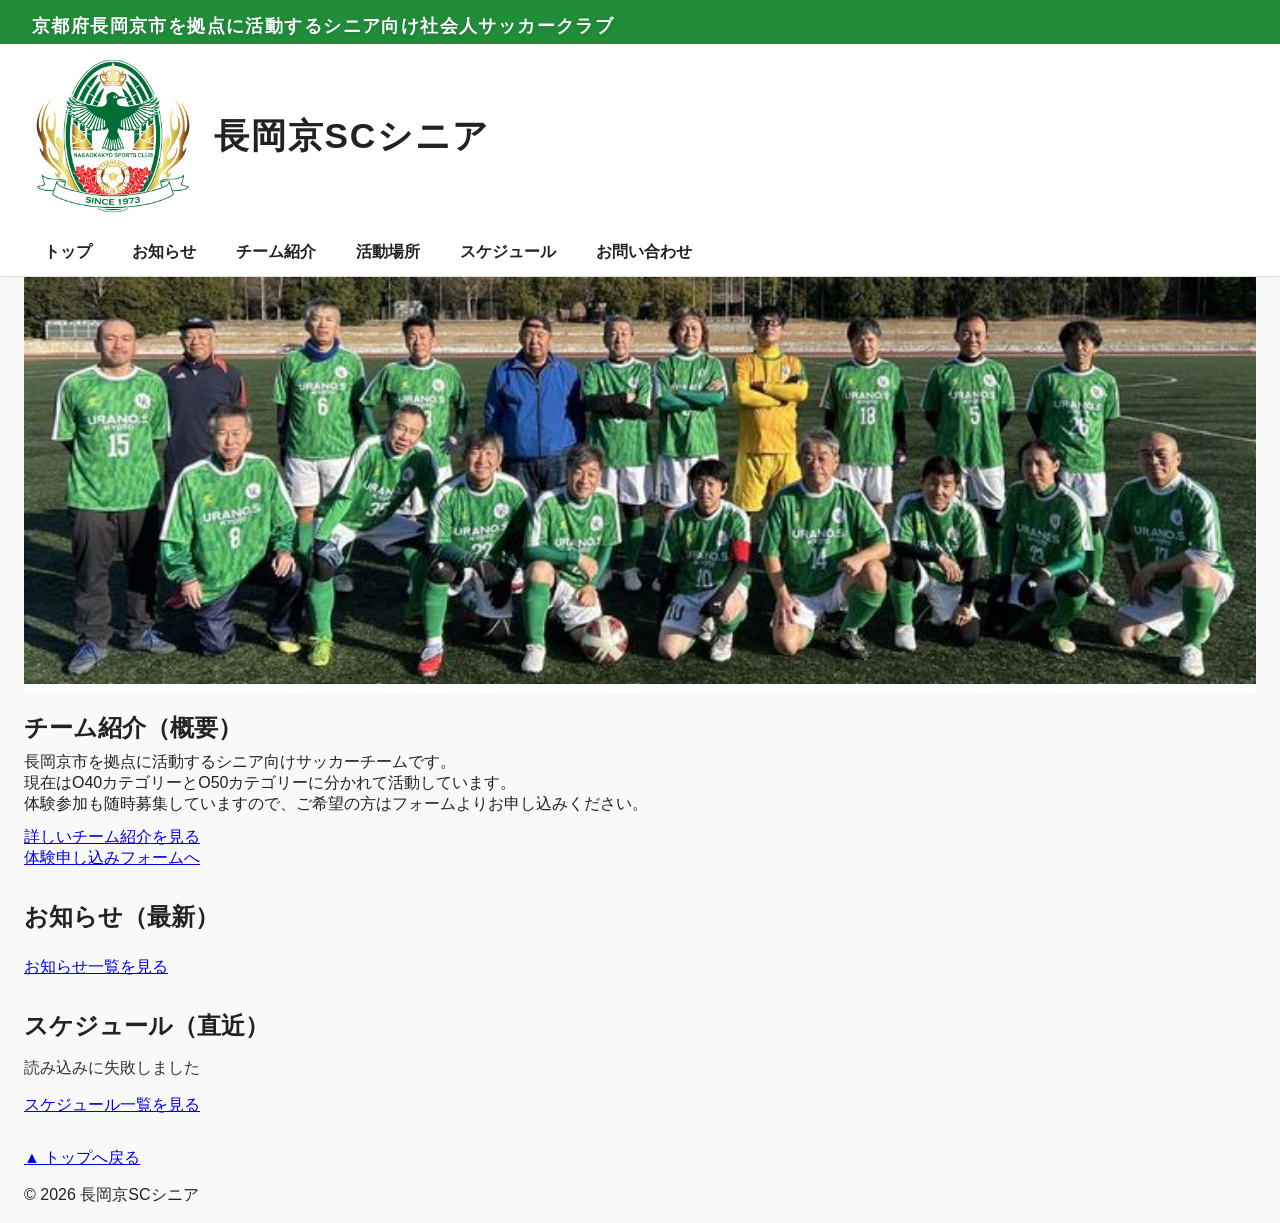
<file: index.html>
<!DOCTYPE html>
<html lang="ja">
<head>
    <meta charset="UTF-8">
    <meta name="viewport" content="width=device-width, initial-scale=1.0">
    <title>長岡京SCシニア｜京都府長岡京市を拠点に活動するシニア向け社会人サッカークラブ</title>
    <meta name="description"
        content="京都府長岡京市で活動するシニア向け社会人サッカークラブ『長岡京SCシニア』の公式サイト。活動スケジュール、お知らせ、体験参加、メンバー募集等の情報を掲載しています。">
    <meta property="og:title"
        content="長岡京SCシニア｜京都府長岡京市を拠点に活動するシニア向け社会人サッカークラブ">
    <meta property="og:description"
        content="京都府長岡京市で活動するシニア向け社会人サッカークラブ『長岡京SCシニア』の公式サイト。活動スケジュール、お知らせ、体験参加、メンバー募集等の情報を掲載しています。">
    <meta property="og:image" content="https://nagaokakyo-sc.github.io/images/logo.png">
    <meta property="og:url" content="https://nagaokakyo-sc.github.io/">
    <meta property="og:type" content="website">
    <meta property="og:locale" content="ja_JP">
    <meta name="twitter:card" content="summary_large_image">
    <meta name="twitter:image" content="https://nagaokakyo-sc.github.io/images/logo.png">
    <link rel="canonical" href="https://nagaokakyo-sc.github.io/">
    <link rel="icon" href="images/favicon.png" type="image/png">
    <link rel="apple-touch-icon" href="images/logo.png">
    <link rel="stylesheet" href="css/style.css">
</head>
<body>
    <div id="header"></div>
    <main>
        <div class="top-image" id="top">
            <picture>
                <source srcset="images/top-image_mini.jpg" media="(max-width: 768px)">
                <source srcset="images/top-image.webp" type="image/webp">
                <source srcset="images/top-image.jpg" type="image/jpeg">
                <img src="images/top-image.jpg" alt="チームの集合写真">
            </picture>
        </div>
        <section class="home-about">
            <h2>チーム紹介（概要）</h2>
            <p>長岡京市を拠点に活動するシニア向けサッカーチームです。
            <br>現在はO40カテゴリーとO50カテゴリーに分かれて活動しています。
            <br>体験参加も随時募集していますので、ご希望の方はフォームよりお申し込みください。
            </p>
            <a href="about.html">詳しいチーム紹介を見る</a>
            <br>
            <a href="contact.html">体験申し込みフォームへ</a>
        </section>
        <section class="home-news">
            <h2>お知らせ（最新）</h2>
            <div id="top-news"></div>
            <a href="news.html">お知らせ一覧を見る</a>
        </section>
        <section class="home-schedule">
            <h2>スケジュール（直近）</h2>
            <ul id="top-schedule">
                <li>読み込み中...</li>
            </ul>
            <a href="schedule.html" class="more">スケジュール一覧を見る</a>
        </section>
    </main>
    <div id="footer"></div>
    <script src="js/script.js"></script>
</body>
</html>
</file>
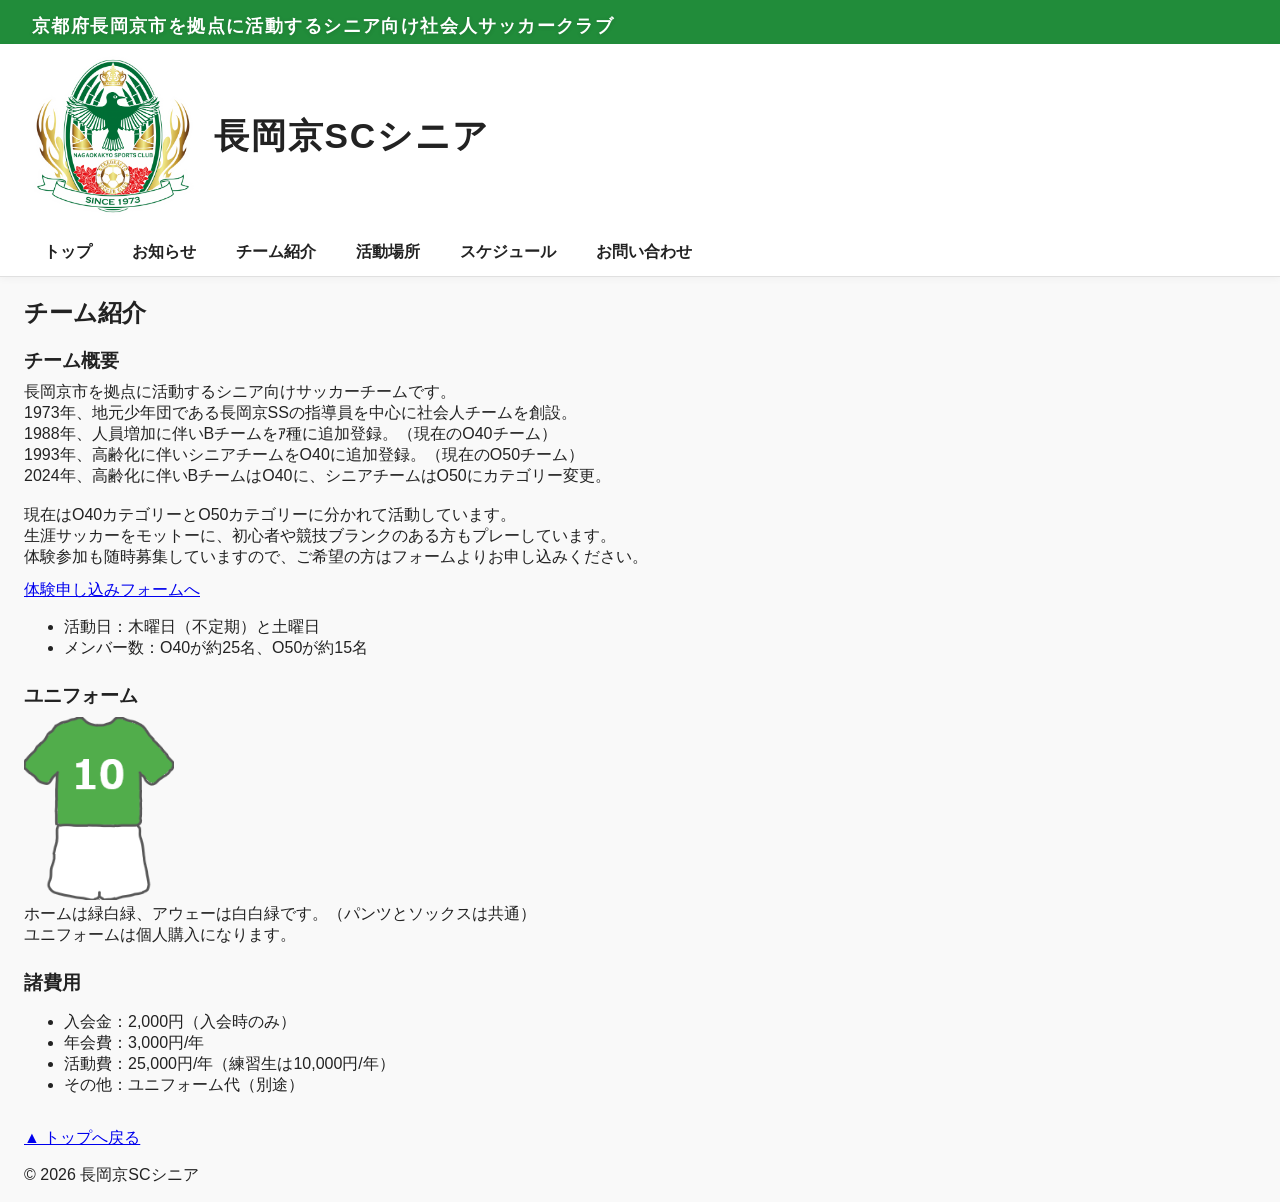
<file: about.html>
<!DOCTYPE html>
<html lang="ja">
<head>
    <meta charset="UTF-8">
    <meta name="viewport" content="width=device-width, initial-scale=1.0">
    <title>チーム紹介 - 長岡京SCシニア</title>
    <link rel="stylesheet" href="css/style.css">
</head>
<body>
    <div id="header"></div>
    <main>
        <section id="about">
            <h2>チーム紹介</h2>
            <div id="about-team">
                <h3>チーム概要</h3>
                <p>長岡京市を拠点に活動するシニア向けサッカーチームです。
                <br>1973年、地元少年団である長岡京SSの指導員を中心に社会人チームを創設。
                <br>1988年、人員増加に伴いBチームをｱ種に追加登録。（現在のO40チーム）
                <br>1993年、高齢化に伴いシニアチームをO40に追加登録。（現在のO50チーム）
                <br>2024年、高齢化に伴いBチームはO40に、シニアチームはO50にカテゴリー変更。
                <br>
                <br>現在はO40カテゴリーとO50カテゴリーに分かれて活動しています。
                <br>生涯サッカーをモットーに、初心者や競技ブランクのある方もプレーしています。
                <br>体験参加も随時募集していますので、ご希望の方はフォームよりお申し込みください。
                </p>
                <a href="contact.html">体験申し込みフォームへ</a> 
                <ul>
                    <li>活動日：木曜日（不定期）と土曜日</li>
                    <li>メンバー数：O40が約25名、O50が約15名</li>
                </ul>
            </div>
            <div id="about-uniform">
                <h3>ユニフォーム</h3>
                <img src="images/uniform_home.png" alt="ユニフォームデザイン" class="uniform-img">
                <p>ホームは緑白緑、アウェーは白白緑です。（パンツとソックスは共通）
                <br>ユニフォームは個人購入になります。
                </p>
            </div> 
           <div id="about-costs">
                <h3>諸費用</h3>
                <ul>
                    <li>入会金：2,000円（入会時のみ）</li>
                    <li>年会費：3,000円/年</li>
                    <li>活動費：25,000円/年（練習生は10,000円/年）</li>
                    <li>その他：ユニフォーム代（別途）</li>
                </ul>
            </div>
        </section>
    </main>
    <div id="footer"></div>
    <script src="js/script.js"></script>
</body>
</html>
</file>
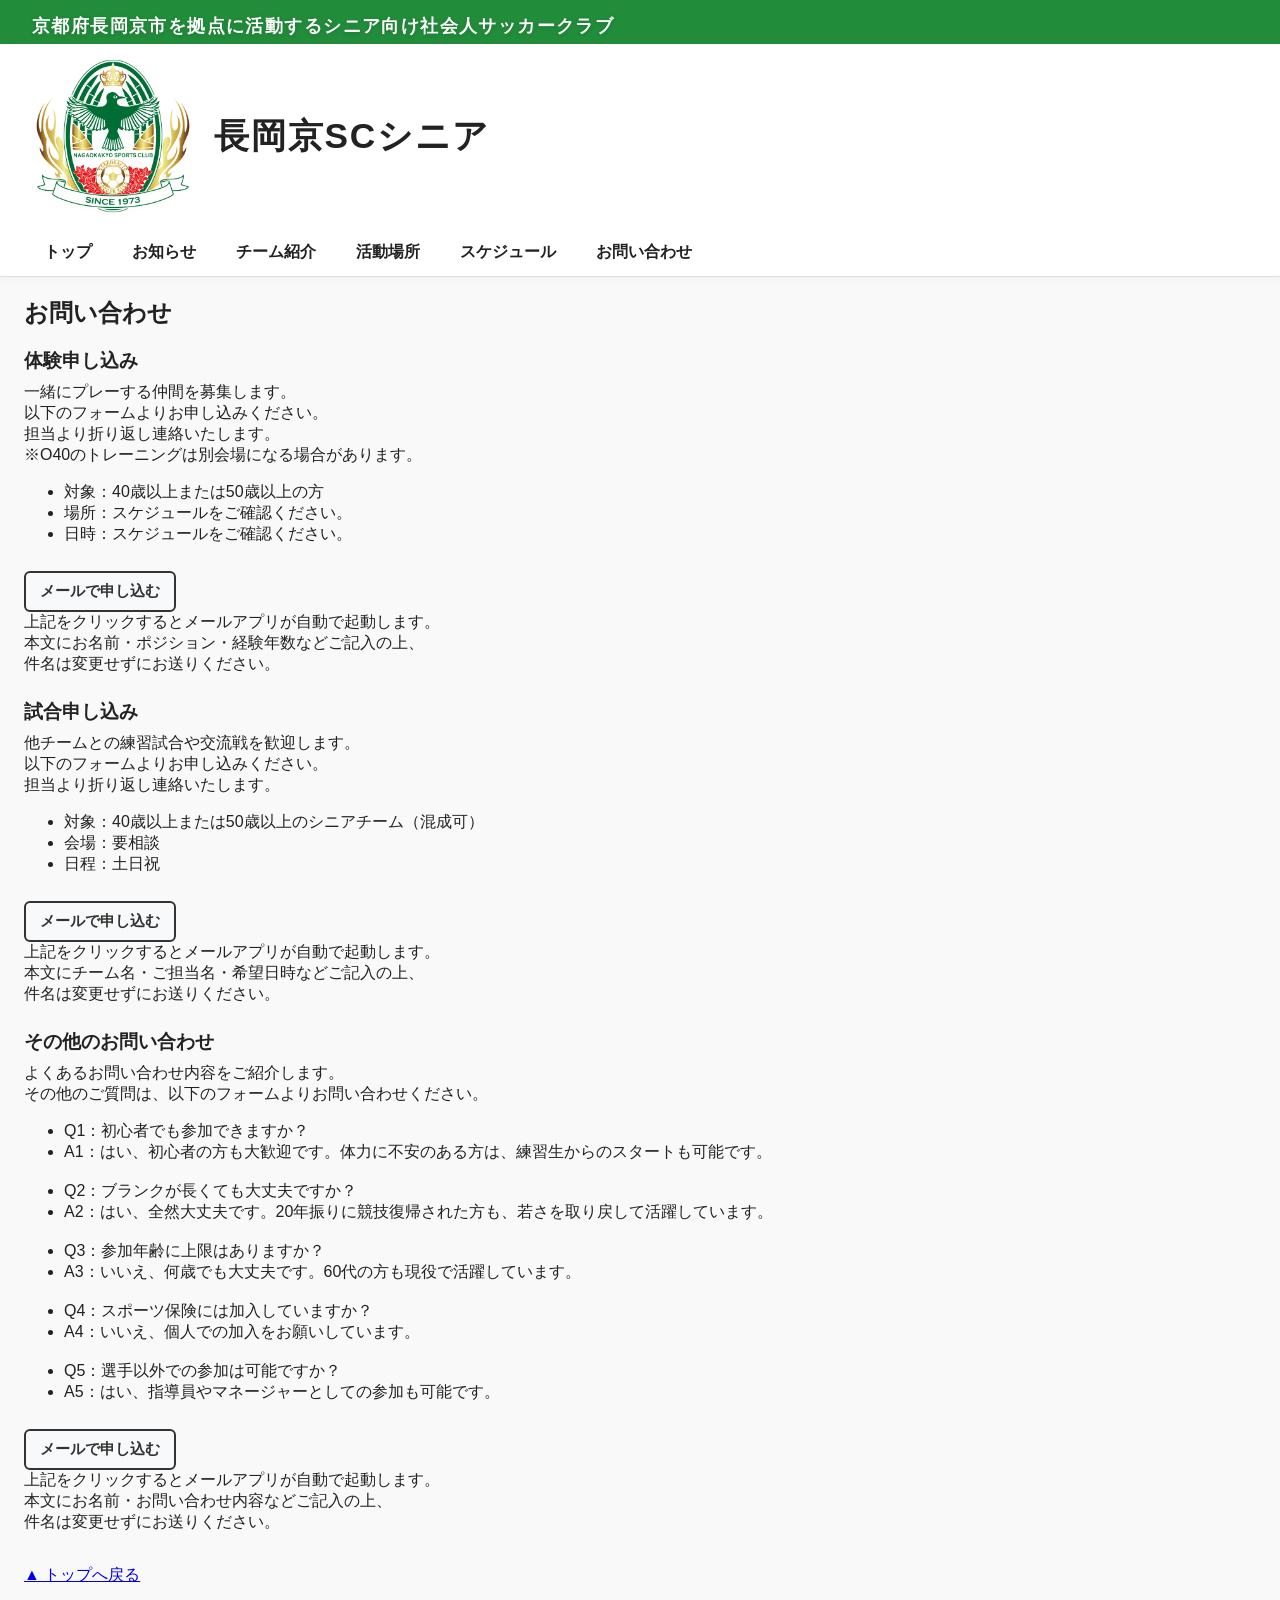
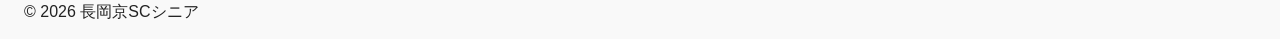
<file: contact.html>
<!DOCTYPE html>
<html lang="ja">
<head>
    <meta charset="UTF-8">
    <meta name="viewport" content="width=device-width, initial-scale=1.0">
    <title>お問い合わせ - 長岡京SCシニア</title>
    <link rel="stylesheet" href="css/style.css">
</head>
<body>
    <div id="header"></div>
    <main>
        <section id="contact">
            <h2>お問い合わせ</h2>
            <div id="contact-trial">
                <h3>体験申し込み</h3>
                <p>一緒にプレーする仲間を募集します。
                <br>以下のフォームよりお申し込みください。
                <br>担当より折り返し連絡いたします。
                <br>※O40のトレーニングは別会場になる場合があります。</p>
                <ul>
                    <li>対象：40歳以上または50歳以上の方</li>
                    <li>場所：スケジュールをご確認ください。</li>
                    <li>日時：スケジュールをご確認ください。</li>
                </ul>
                <a class="mail-btn" href="mailto:nagaokakyo-sc@googlegroups.com?subject=Trial%20Entry">
                メールで申し込む
                </a>
                <p>上記をクリックするとメールアプリが自動で起動します。
                <br>本文にお名前・ポジション・経験年数などご記入の上、
                <br>件名は変更せずにお送りください。
                </p>
            </div>
            <div id="contact-entry">
                <h3>試合申し込み</h3>
                <p>他チームとの練習試合や交流戦を歓迎します。
                <br>以下のフォームよりお申し込みください。
                <br>担当より折り返し連絡いたします。</p>
                <ul>
                    <li>対象：40歳以上または50歳以上のシニアチーム（混成可）</li>
                    <li>会場：要相談</li>
                    <li>日程：土日祝</li>
                </ul>
                <a class="mail-btn" href="mailto:nagaokakyo-sc@googlegroups.com?subject=match%20Request">
                メールで申し込む
                </a>
                <p>上記をクリックするとメールアプリが自動で起動します。
                <br>本文にチーム名・ご担当名・希望日時などご記入の上、
                <br>件名は変更せずにお送りください。
                </p>
            </div>
            <div id="contact-faq">
                <h3>その他のお問い合わせ</h3>
                <p>よくあるお問い合わせ内容をご紹介します。
                <br>その他のご質問は、以下のフォームよりお問い合わせください。</p>
                <ul>
                    <li>Q1：初心者でも参加できますか？</li>
                    <li>A1：はい、初心者の方も大歓迎です。体力に不安のある方は、練習生からのスタートも可能です。</li>
                    <br>
                    <li>Q2：ブランクが長くても大丈夫ですか？</li>
                    <li>A2：はい、全然大丈夫です。20年振りに競技復帰された方も、若さを取り戻して活躍しています。</li>
                    <br>
                    <li>Q3：参加年齢に上限はありますか？</li>
                    <li>A3：いいえ、何歳でも大丈夫です。60代の方も現役で活躍しています。</li>
                    <br>
                    <li>Q4：スポーツ保険には加入していますか？</li>
                    <li>A4：いいえ、個人での加入をお願いしています。</li>
                    <br>
                    <li>Q5：選手以外での参加は可能ですか？</li>
                    <li>A5：はい、指導員やマネージャーとしての参加も可能です。</li>
                </ul>
                <a class="mail-btn" href="mailto:nagaokakyo-sc@googlegroups.com?subject=Contact">
                メールで申し込む
                </a>
                <p>上記をクリックするとメールアプリが自動で起動します。
                <br>本文にお名前・お問い合わせ内容などご記入の上、
                <br>件名は変更せずにお送りください。
                </p>
            </div>
        </section>
    </main>
    <div id="footer"></div>
    <script src="js/script.js"></script>
</body>
</html>
</file>
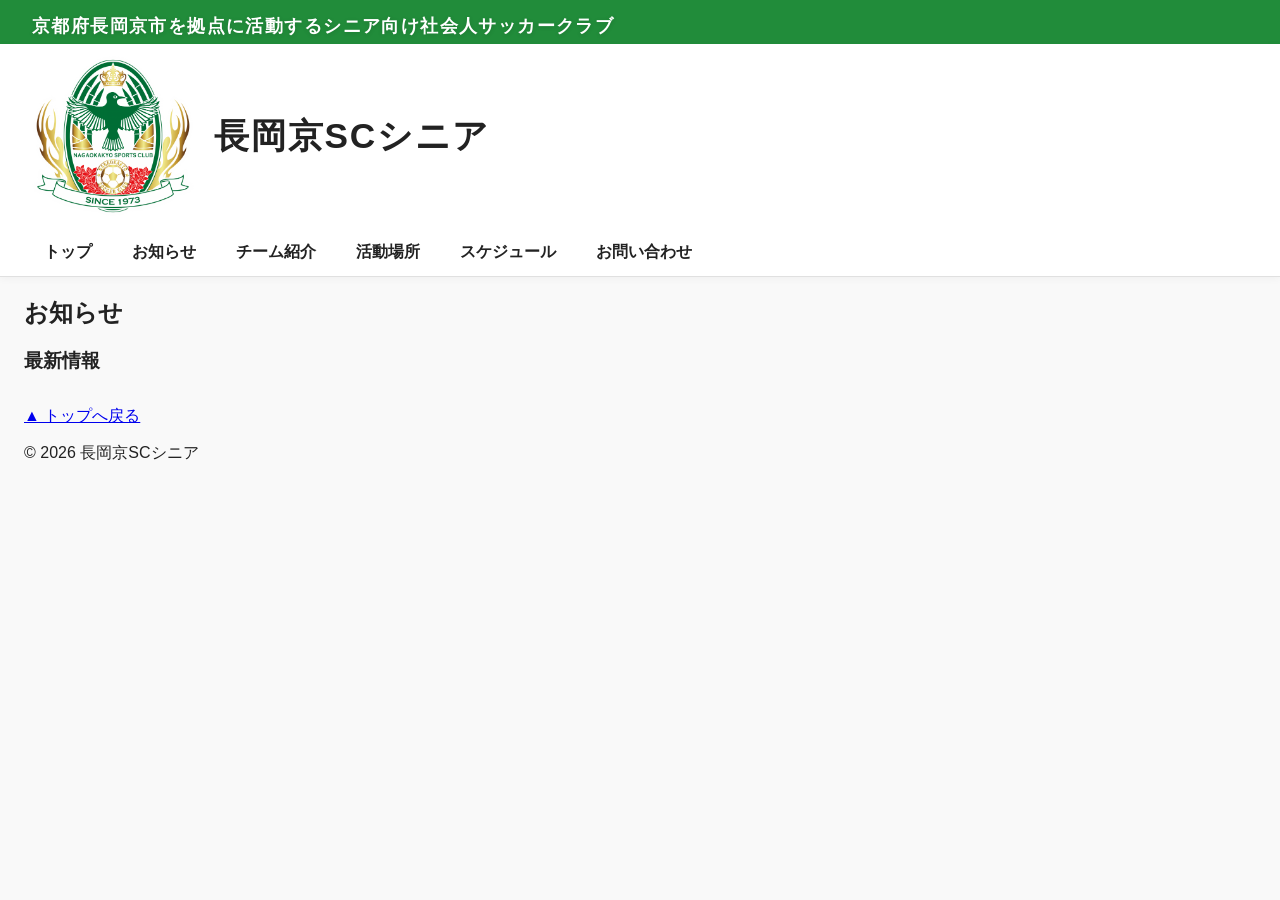
<file: news.html>
<!DOCTYPE html>
<html lang="ja">
<head>
    <meta charset="UTF-8">
    <meta name="viewport" content="width=device-width, initial-scale=1.0">
    <title>お知らせ - 長岡京SCシニア</title>
    <link rel="stylesheet" href="css/style.css">
</head>
<body>
    <div id="header"></div>
    <main>
        <section id="news">
            <h2>お知らせ</h2>
            <h3>最新情報</h3>
            <div id="news-list"></div>

        </section>
    </main>
    <div id="footer"></div>
    <script src="js/script.js"></script>
</body>
</html>
</file>
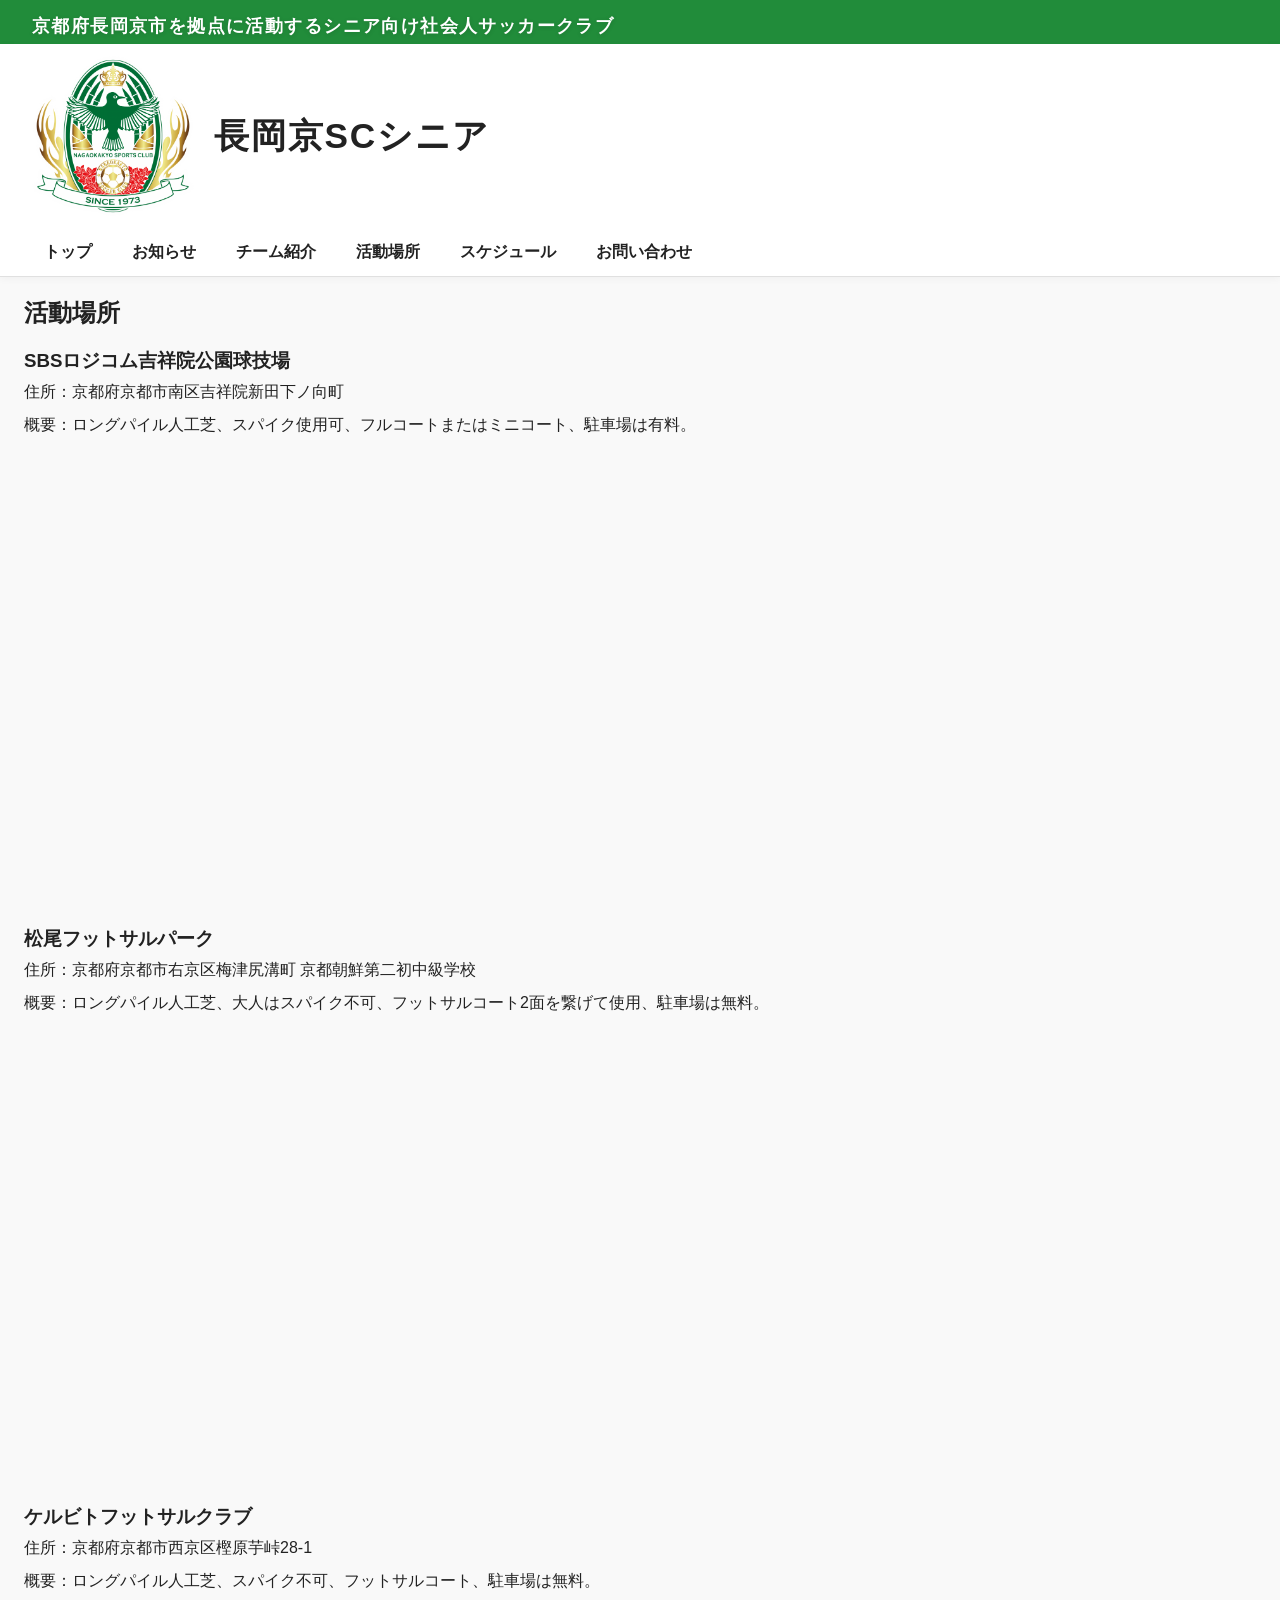
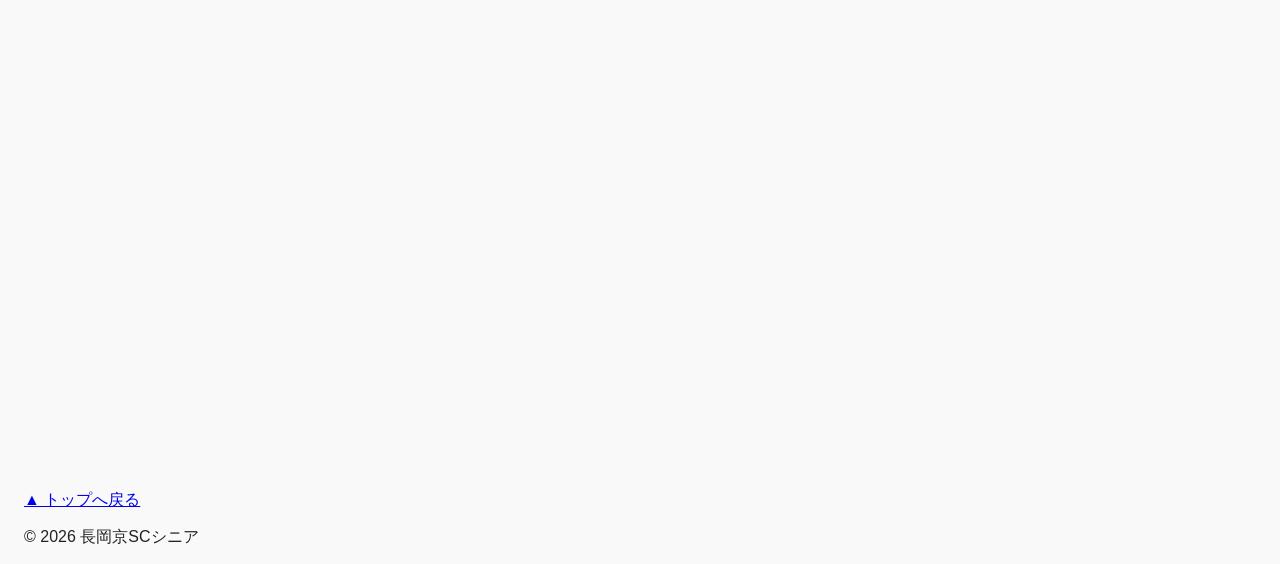
<file: place.html>
<!DOCTYPE html>
<html lang="ja">
<head>
    <meta charset="UTF-8">
    <meta name="viewport" content="width=device-width, initial-scale=1.0">
    <title>活動場所 - 長岡京SCシニア</title>
    <link rel="stylesheet" href="css/style.css">
</head>
<body>
    <div id="header"></div>
    <main>
        <section id="place">
            <h2>活動場所</h2>
            <div id="place-kichion">
                <h3>SBSロジコム吉祥院公園球技場</h3>
                <p>住所：京都府京都市南区吉祥院新田下ノ向町</p>
                <p>概要：ロングパイル人工芝、スパイク使用可、フルコートまたはミニコート、駐車場は有料。</p>
                <iframe
                class="map-frame"
                src="https://www.google.com/maps/embed?pb=!1m18!1m12!1m3!1d3269.4378060355634!2d135.72172177634548!3d34.97069696867728!2m3!1f0!2f0!3f0!3m2!1i1024!2i768!4f13.1!3m3!1m2!1s0x6001067087cbf1ab%3A0xe605df4f07c1ecc0!2z5ZCJ56Wl6Zmi5YWs5ZySIOeQg-aKgOWgtA!5e0!3m2!1sja!2sjp!4v1777557221866!5m2!1sja!2sjp"
                allowfullscreen
                loading="lazy"
                referrerpolicy="no-referrer-when-downgrade">
                </iframe>
            </div>
            <div id="place-matsuo">
                <h3>松尾フットサルパーク</h3>
                <p>住所：京都府京都市右京区梅津尻溝町 京都朝鮮第二初中級学校</p>
                <p>概要：ロングパイル人工芝、大人はスパイク不可、フットサルコート2面を繋げて使用、駐車場は無料。</p>
                <iframe
                class="map-frame"
                src="https://www.google.com/maps/embed?pb=!1m18!1m12!1m3!1d3268.1608804830253!2d135.6884255763463!3d35.00267766694921!2m3!1f0!2f0!3f0!3m2!1i1024!2i768!4f13.1!3m3!1m2!1s0x600107bc8225b0a1%3A0xbcfc135a26f190dc!2z5p2-5bC-44OV44OD44OI44K144Or44OR44O844Kv!5e0!3m2!1sja!2sjp!4v1777557414584!5m2!1sja!2sjp"
                allowfullscreen
                loading="lazy"
                referrerpolicy="no-referrer-when-downgrade">
                </iframe>
            </div>
            <div id="place-kelubito">
                <h3>ケルビトフットサルクラブ</h3>
                <p>住所：京都府京都市西京区樫原芋峠28-1</p>
                <p>概要：ロングパイル人工芝、スパイク不可、フットサルコート、駐車場は無料。</p>
                <iframe
                class="map-frame"
                src="https://www.google.com/maps/embed?pb=!1m18!1m12!1m3!1d3269.4328409648724!2d135.6777290763454!3d34.97082136867036!2m3!1f0!2f0!3f0!3m2!1i1024!2i768!4f13.1!3m3!1m2!1s0x600106d1f1861243%3A0x1d166954e4f77442!2z44Kx44Or44OT44OI44OV44OD44OI44K144Or44Kv44Op44OW!5e0!3m2!1sja!2sjp!4v1777557463531!5m2!1sja!2sjp"
                allowfullscreen
                loading="lazy"
                referrerpolicy="no-referrer-when-downgrade">
                </iframe>
            </div>
        </section>
    </main>
    <div id="footer"></div>
    <script src="js/script.js"></script>
</body>
</html>
</file>
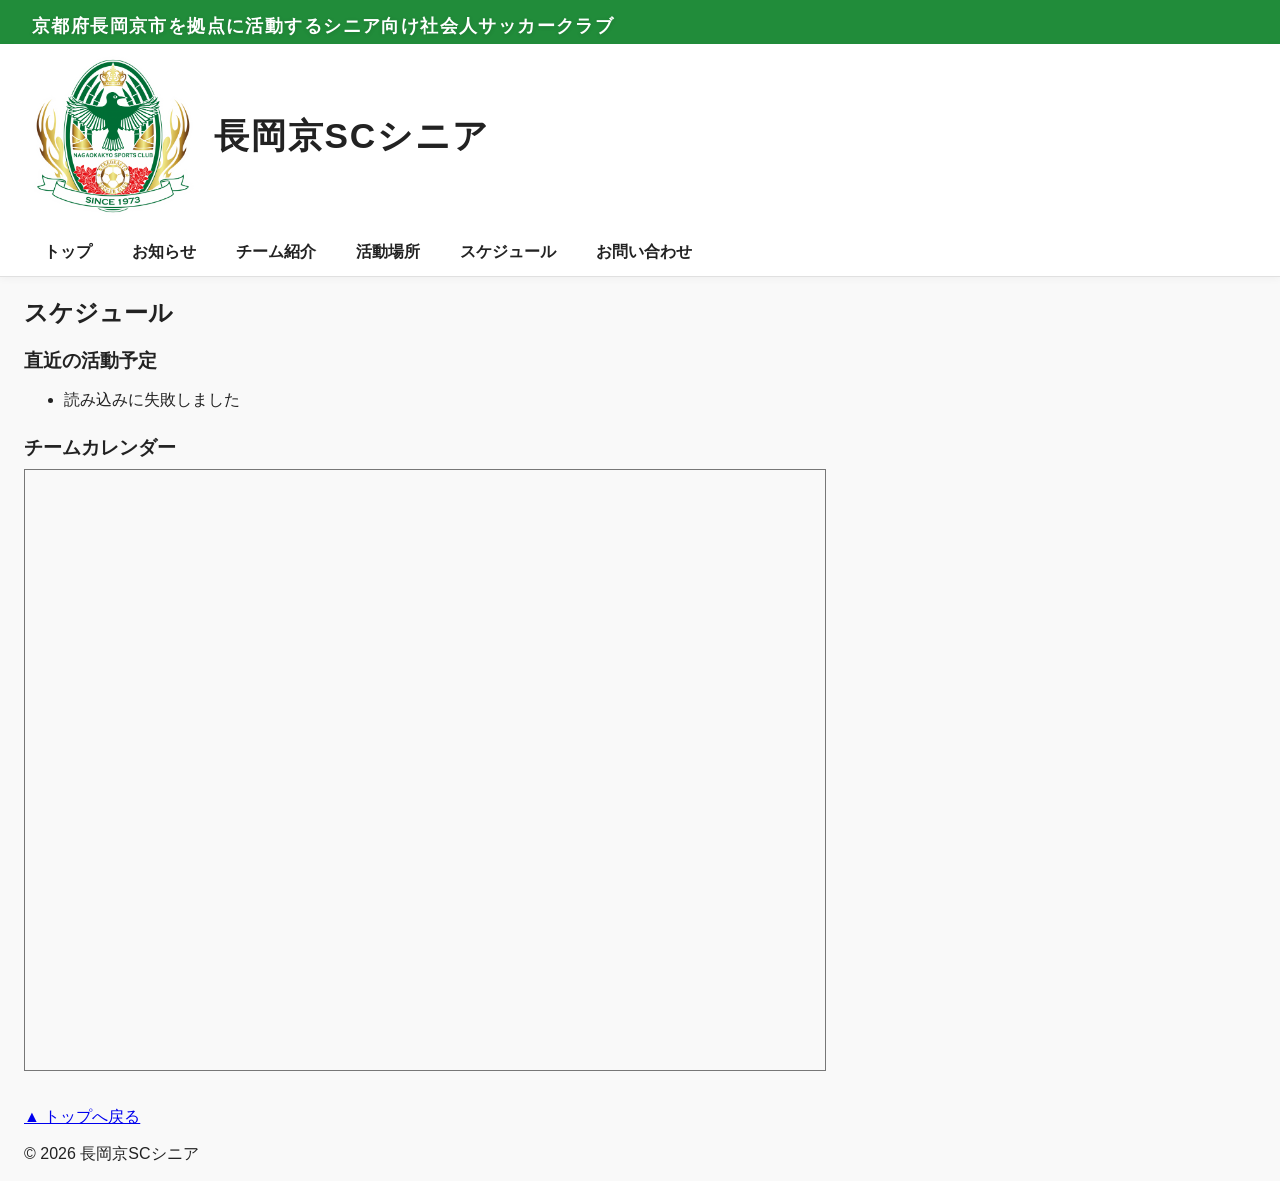
<file: schedule.html>
<!DOCTYPE html>
<html lang="ja">
<head>
    <meta charset="UTF-8">
    <meta name="viewport" content="width=device-width, initial-scale=1.0">
    <title>スケジュール - 長岡京SCシニア</title>
    <link rel="stylesheet" href="css/style.css">
</head>
<body>
    <div id="header"></div>
    <main>
        <section id="schedule">
            <h2>スケジュール</h2>
            <!-- 共通：リスト -->
            <div id="schedule-list">
                <h3>直近の活動予定</h3>
                <ul id="schedule-list-items"></ul>
            </div>
            <!-- PC専用：カレンダー -->
            <div id="schedule-calendar" class="pc-only">
                <h3>チームカレンダー</h3>
                <iframe id="calendar" class="calendar-frame"></iframe>
            </div>
        </section>
    </main>
    <div id="footer"></div>
    <script src="js/script.js"></script></body>
</html>
</file>
<file: css/style.css>
/* ===== ベース ===== */
body {
  font-family: 'Meiryo', 'Yu Gothic', 'Hiragino Kaku Gothic ProN', sans-serif;
  margin: 0;
  background: #f9f9f9;
  color: #222;
}

/* ===== レイアウト ===== */
main,
footer {
  padding-left: 24px;
  padding-right: 24px;
  box-sizing: border-box;
}

main section {
  margin-bottom: 32px;
}

main section h2,
main section h3 {
  margin-bottom: 8px;
}

main section p {
  margin-top: 0;
  margin-bottom: 12px;
}

main section > div {
  margin-bottom: 24px;
}

main section > div:last-child {
  margin-bottom: 0;
}

/* ===== 共通コンポーネント ===== */
a.mail-btn {
  display: inline-block;
  background: #f8f9fa;
  color: #333;
  padding: 8px 14px;
  margin-top: 10px;
  border: 2px solid #333;
  border-radius: 6px;
  text-decoration: none;
  font-weight: bold;
  font-size: 0.95em;
  transition: all 0.2s;
}

a.mail-btn:hover {
  background: #333;
  color: #fff;
}

/* ===== キャッチコピー ===== */
.catchphrase-bar {
  background: #218c3a;
  padding: 6px 0;
  text-align: left;
}

.catchphrase {
  color: #fff;
  font-size: 1.1em;
  margin: 0;
  padding: 8px 24px 0 32px;
  font-weight: bold;
  letter-spacing: 0.08em;
  text-shadow: 0 1px 4px rgba(0,0,0,0.15);
}

/* ===== ヘッダー ===== */
.main-header {
  background: #fff;
  box-shadow: 0 2px 8px rgba(0,0,0,0.04);
}

.logo-title-bar {
  display: flex;
  align-items: center;
  padding: 12px 32px;
}

.logo-link {
  display: flex;
  align-items: center;
  gap: 20px;
  text-decoration: none;
  color: inherit;
}

.logo {
  height: 10em;
}

.site-title {
  font-size: 2.2em;
  font-weight: bold;
  letter-spacing: 0.05em;
}

/* ===== ナビ（PC） ===== */
.main-nav-bar {
  background: #fff;
  border-bottom: 1px solid #e0e0e0;
}

.main-nav-bar ul {
  display: flex;
  gap: 16px;
  list-style: none;
  margin: 0;
  padding: 0 32px;
  height: 48px;
  align-items: center;
}

.main-nav-bar a {
  color: #222;
  text-decoration: none;
  font-weight: bold;
  padding: 8px 12px;
  border-radius: 4px;
  transition: background 0.2s;
}

.main-nav-bar a:hover {
  background: #e8f5e9;
}

/* ===== ナビ（スマホ） ===== */
.section-links {
  background: #fff;
  border-bottom: 1px solid #e0e0e0;
  padding: 12px 16px;
  display: none;
}

.section-links ul {
  display: grid;
  gap: 12px;
  list-style: none;
  margin: 0;
  padding: 0;
}

.section-links a {
  display: block;
  color: #222;
  text-decoration: none;
  font-weight: bold;
  padding: 14px 16px;
  border-radius: 8px;
  border: 1px solid #e0e0e0;
  background: #fafafa;
  transition: background 0.2s, border-color 0.2s;
}

.section-links a:hover {
  background: #e8f5e9;
  border-color: #c8e6c9;
}

/* ===== 画像 ===== */
.top-image {
  background: #fff;
  padding-bottom: 8px;
}

.top-image img {
  display: block;
  width: 100%;
  height: auto;
}

.uniform-img {
  max-width: 150px;
  width: 100%;
}

/* ===== ニュース ===== */
.feed-item {
  display: flex;
  align-items: center;
  margin-bottom: 16px;
  border-bottom: 1px solid #eee;
  padding-bottom: 12px;
}

.feed-thumb {
  width: 110px;
  height: 100px;
  object-fit: cover;
  margin-right: 12px;
  border-radius: 4px;
  flex-shrink: 0;
}

.feed-content {
  flex: 1;
}

.feed-title {
  display: block;
  color: #0066cc;
  text-decoration: none;
  font-weight: bold;
  margin-bottom: 4px;
}

.feed-title:hover {
  text-decoration: underline;
}

.feed-text {
  font-size: 0.85em;
  color: #333;
}

.top-news-item {
  margin-bottom: 8px;
}

.top-news-item a {
  text-decoration: none;
  color: #333;
}

.top-news-item .date {
  color: #888;
  margin-right: 8px;
  font-size: 0.9em;
}

/* ===== スケジュール ===== */

#top-schedule {
  list-style: none;
  padding-left: 0;
}

#top-schedule li {
  margin-bottom: 8px;
  font-size: 1em;
  color: #333;
}

#top-schedule .date,
#top-schedule .time {
  color: #888;
  margin-right: 8px;
  font-size: 0.9em;
}

.calendar-frame {
  width: 100%;
  max-width: 800px;
  height: 600px;
  border: 1px solid #777;
}

/* ===== フォーム ===== */
form label {
  display: inline-block;
  width: 140px;
}

form p {
  margin-bottom: 10px;
}

form input,
form textarea {
  width: 250px;
}

/* ===== 地図 ===== */
.map-frame {
  width: 100%;
  height: 300px;
  border: 0;
}

@media (min-width: 769px) {
  .map-frame {
    height: 450px;
  }
}

/* ===== ユーティリティ ===== */
.pc-only {
  display: block;
}

/* ===== レスポンシブ ===== */
@media (max-width: 768px) {
  .catchphrase {
    font-size: 0.7em;
  }

  .site-title {
    font-size: 1.2em;
  }

  .logo {
    height: 5em;
  }

  .main-nav-bar {
    display: none;
  }

  .section-links {
    display: block;
  }

  .calendar-frame {
    height: 400px;
  }

  .pc-only {
    display: none;
  }
}
</file>
